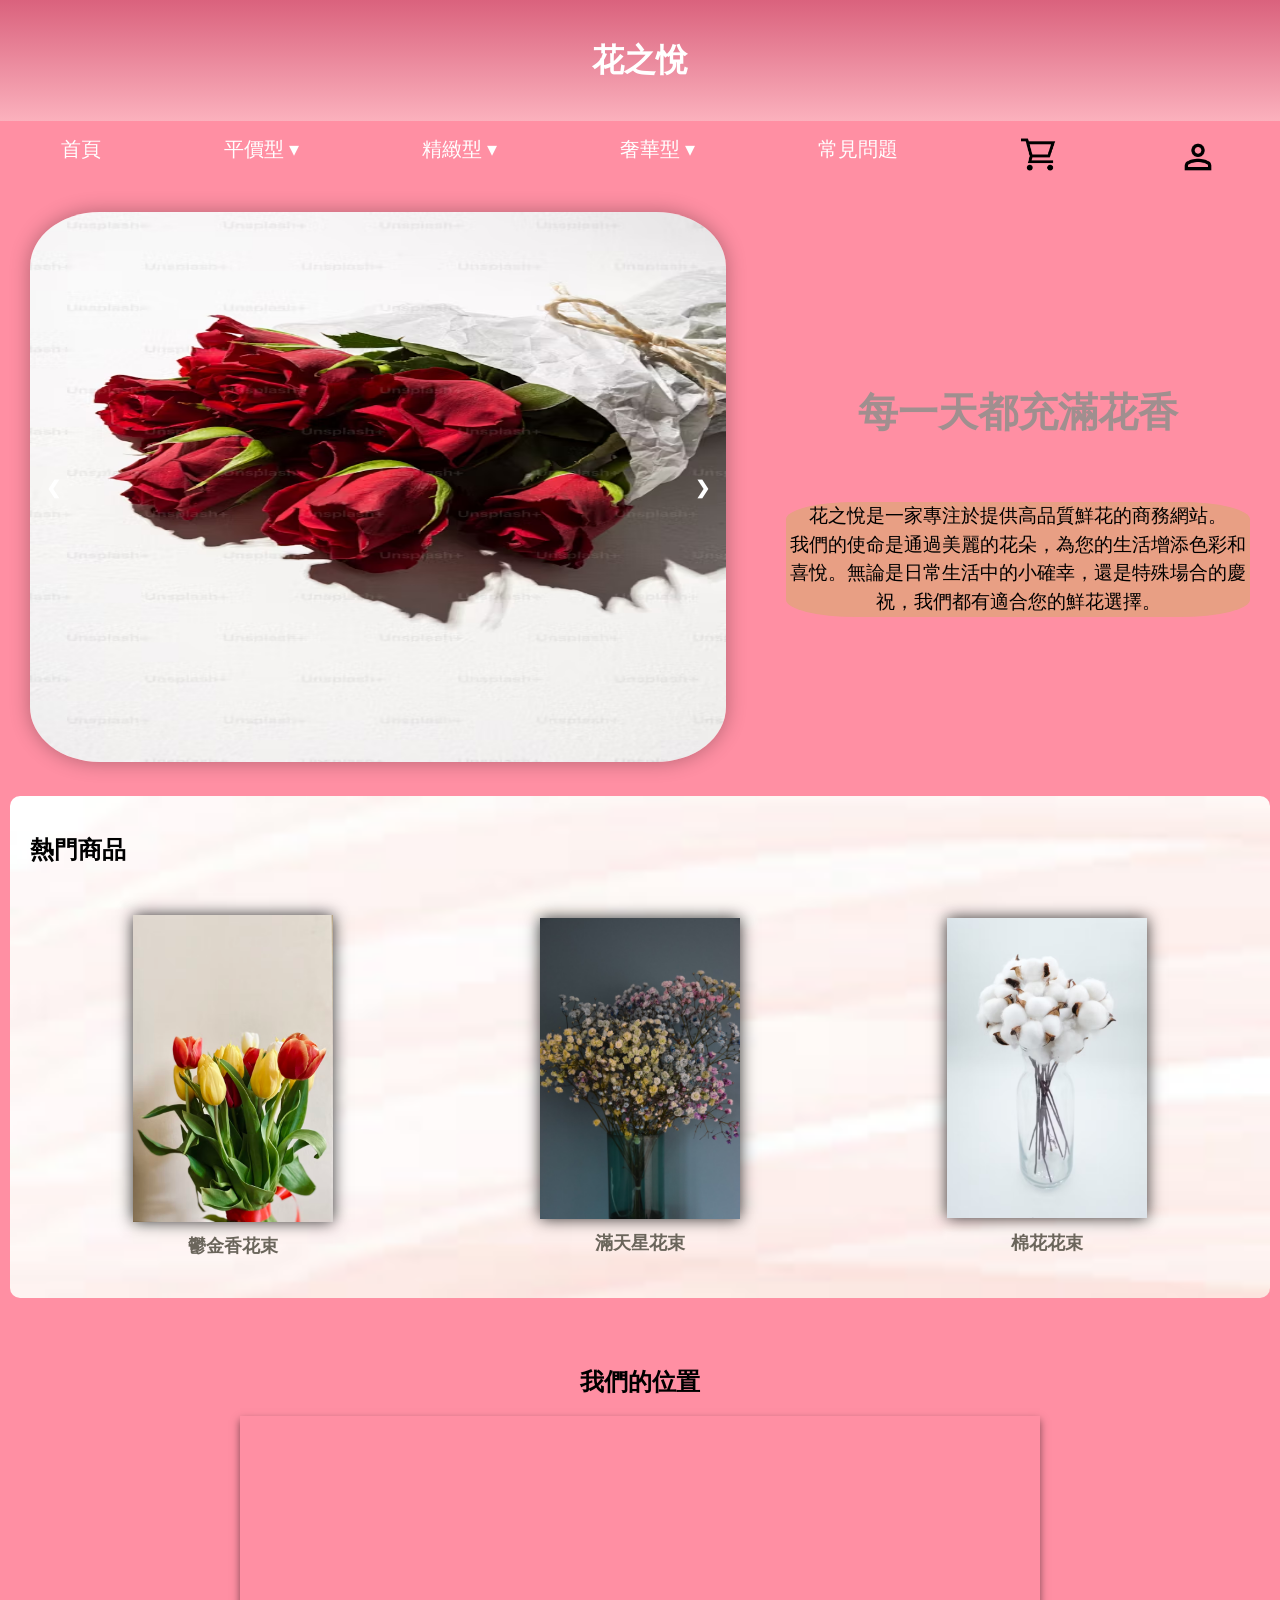
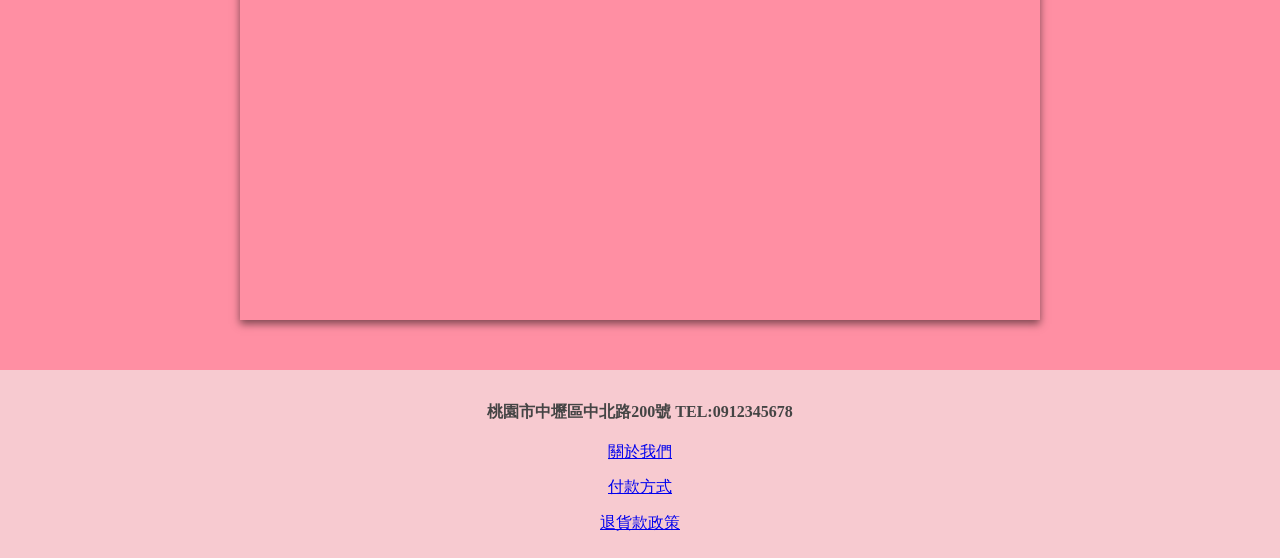
<file: website/pages/index.html>
﻿<!DOCTYPE html>
<html lang="en">
<head>
  <meta charset="UTF-8" />
  <meta http-equiv="X-UA-Compatible" content="IE=edge" />
  <meta name="viewport" content="width=device-width, initial-scale=1.0" />
  <title>鮮花商務網站</title>
  <link rel="stylesheet" href="../assets/CSS/index_style.css">
</head>
<body>
  <header>
    <div>
      <h1>花之悅</h1>
    </div>
  </header>

  <nav>
    <ul class="navbar-nav mb-2 mb-md-0 px-4">
      <li class="nav-item mx-lg-3 pt-lg-5">
        <a class="nav-link active" aria-current="page" href="../pages/index.html">首頁</a>
      </li>
      <li class="nav-item mx-lg-3 pt-lg-5 dropdown">
        <a class="nav-link" href="#" role="button" data-bs-toggle="dropdown" aria-expanded="false">
          平價型 ▾
        </a>
        <ul class="dropdown-menu text-center">
          <li><a class="dropdown-item" href="../pages/item1.html">康乃馨</a></li>
          <li><a class="dropdown-item" href="../pages/item2.html">洋甘菊</a></li>
          <li><a class="dropdown-item" href="../pages/item3.html">勿忘我</a></li>
        </ul>
      </li>
      <li class="nav-item mx-lg-3 pt-lg-5 dropdown">
        <a class="nav-link" href="#" role="button" data-bs-toggle="dropdown" aria-expanded="false">
          精緻型 ▾
        </a>
        <ul class="dropdown-menu text-center">
          <li><a class="dropdown-item" href="../pages/item4.html">玫瑰</a></li>
          <li><a class="dropdown-item" href="../pages/item5.html">洋桔梗</a></li>
          <li><a class="dropdown-item" href="../pages/item6.html">向日葵</a></li>
        </ul>
      </li>
      <li class="nav-item mx-lg-3 pt-lg-5 dropdown">
        <a class="nav-link" href="#" role="button" data-bs-toggle="dropdown" aria-expanded="false">
          奢華型 ▾
        </a>
        <ul class="dropdown-menu text-center">
          <li><a class="dropdown-item" href="../pages/item7.html">鬱金香</a></li>
          <li><a class="dropdown-item" href="../pages/item8.html">滿天星</a></li>
          <li><a class="dropdown-item" href="../pages/item9.html">棉花</a></li>
        </ul>
      </li>
      <li class="nav-item mx-lg-3 pt-lg-5">
        <a class="nav-link active" aria-current="page" href="../pages/problem.html">常見問題</a>
      </li>
      <li class="nav-item mx-lg-3 pt-lg-5 nav-icon-md">
        <a class="nav-link active nav-icon-md-1" aria-current="page" href="../pages/cart.html">
          <img src="../assets/image/img/cart.png" width="35px">
        </a>
      </li>
      <li class="nav-item mx-lg-3 pt-lg-5">
        <a href="#" class="nav-link active nav-icon-md-1 padd-l-0" role="button" data-bs-toggle="dropdown" aria-expanded="false">
          <img src="../assets/image/img/person.png" width="40px">
        </a>
        <ul class="dropdown-menu">
          <li><a class="dropdown-item" href="../pages/register.html">註冊</a></li>
          <li><a class="dropdown-item" href="../pages/login.html">登入</a></li>
          <li><a class="dropdown-item" href="../pages/profile.html">會員資料</a></li>
        </ul>
      </li>
    </ul>
  </nav>

  <div class="content-container">
    <!-- 輪播圖 -->
    <div class="slideshow-container">
      <div class="mySlides">
        <a href="../pages/item4.html">
          <img src="../assets/image/img/rose.jpg" alt="玫瑰花">
        </a>
      </div>
      <div class="mySlides">
        <a href="../pages/item6.html">
          <img src="../assets/image/img/sunflower.jpg" alt="向日葵">
        </a>
      </div>
      <div class="mySlides">
        <a href="../pages/item2.html">
          <img src="../assets/image/img/chamomile.jpg" alt="洋甘菊">
        </a>
      </div>
      <!-- 前後按鈕 -->
      <a class="prev" onclick="plusSlides(-1)">&#10094;</a>
      <a class="next" onclick="plusSlides(1)">&#10095;</a>
    </div>
  
    <section class="about-us">
      <h2>每一天都充滿花香</h2>
      <p>花之悅是一家專注於提供高品質鮮花的商務網站。<br>
      我們的使命是通過美麗的花朵，為您的生活增添色彩和喜悅。無論是日常生活中的小確幸，還是特殊場合的慶祝，我們都有適合您的鮮花選擇。</p>
    </section>
  </div>

  <section class="card">
    <h2>熱門商品</h2>
    <div class="hot-items-container">
      <div class="hot-item">
        <a href="item7.html">
          <img src="../assets/image/img/tulip.jpg" alt="鬱金香" height="400" width="200">
        </a>
        <div class="hot-item-name">鬱金香花束</div>
      </div>
      <div class="hot-item">
        <a href="item8.html">
          <img src="../assets/image/img/gypsophila.jpg" alt="滿天星" height="400" width="200">
        </a>
        <div class="hot-item-name">滿天星花束</div>
      </div>
      <div class="hot-item">
        <a href="item9.html">
          <img src="../assets/image/img/cotton.jpg" alt="棉花" height="400" width="200">
        </a>
        <div class="hot-item-name">棉花花束</div>
      </div>
    </div>
  </section>

  <section class="map-container">
    <h2>我們的位置</h2>
    <div class="map-wrapper">
      <iframe src="https://www.google.com/maps/embed?pb=!1m18!1m12!1m3!1d3617.256606068759!2d121.23627028885497!3d24.957382700000014!2m3!1f0!2f0!3f0!3m2!1i1024!2i768!4f13.1!3m3!1m2!1s0x3468221447a0f021%3A0x2b86d2650bb8bcff!2z5Lit5Y6f5aSn5a24!5e0!3m2!1szh-TW!2stw!4v1717229039582!5m2!1szh-TW!2stw" width="800" height="600" style="border:0;" allowfullscreen="" loading="lazy" referrerpolicy="no-referrer-when-downgrade"></iframe>
    </div>
  </section>   

  <footer>
    <h4>桃園市中壢區中北路200號 TEL:0912345678</h4>
    <p><a href="../pages/aboutus.html">關於我們</a></p>
    <p><a href="../pages/payment.html">付款方式</a></p>
    <p><a href="../pages/return.html">退貨款政策</a></p>
  </footer>
  <script src="../assets/JS/index.js"></script>
</body>
</html>
</file>
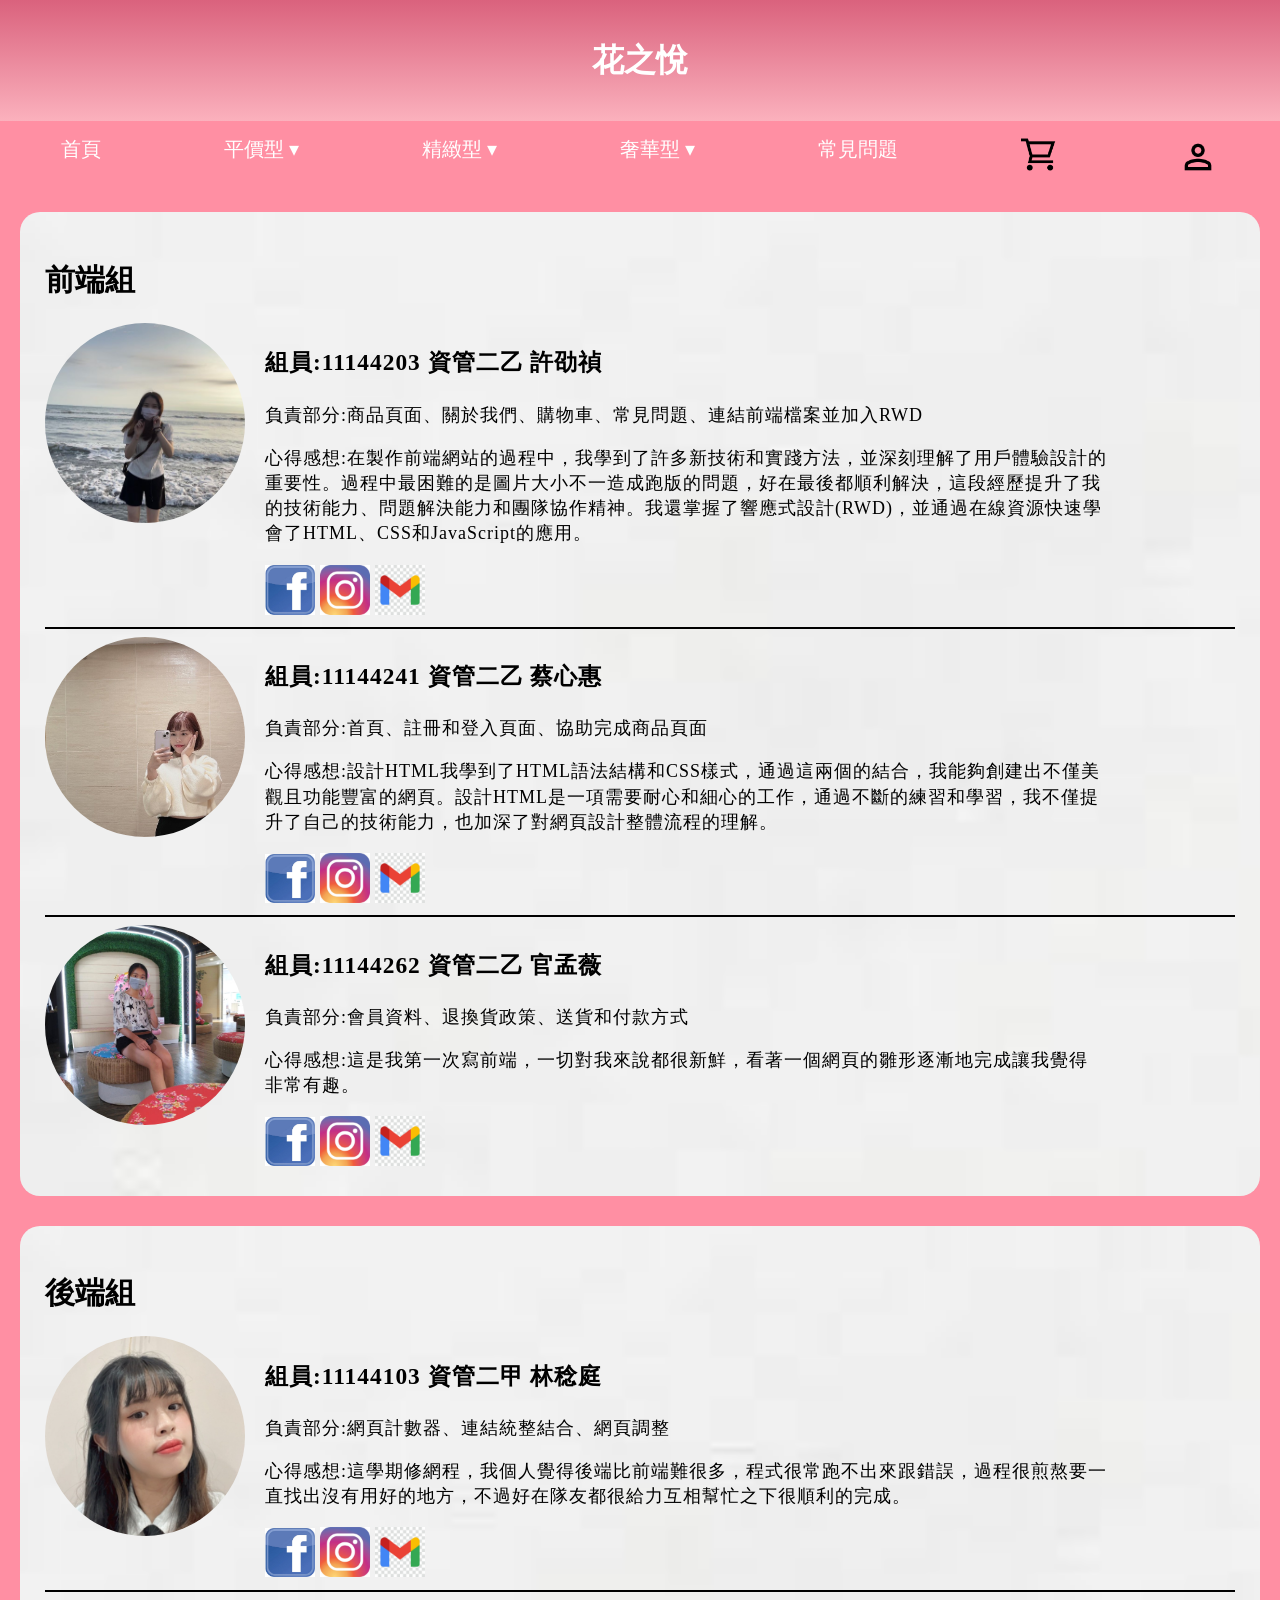
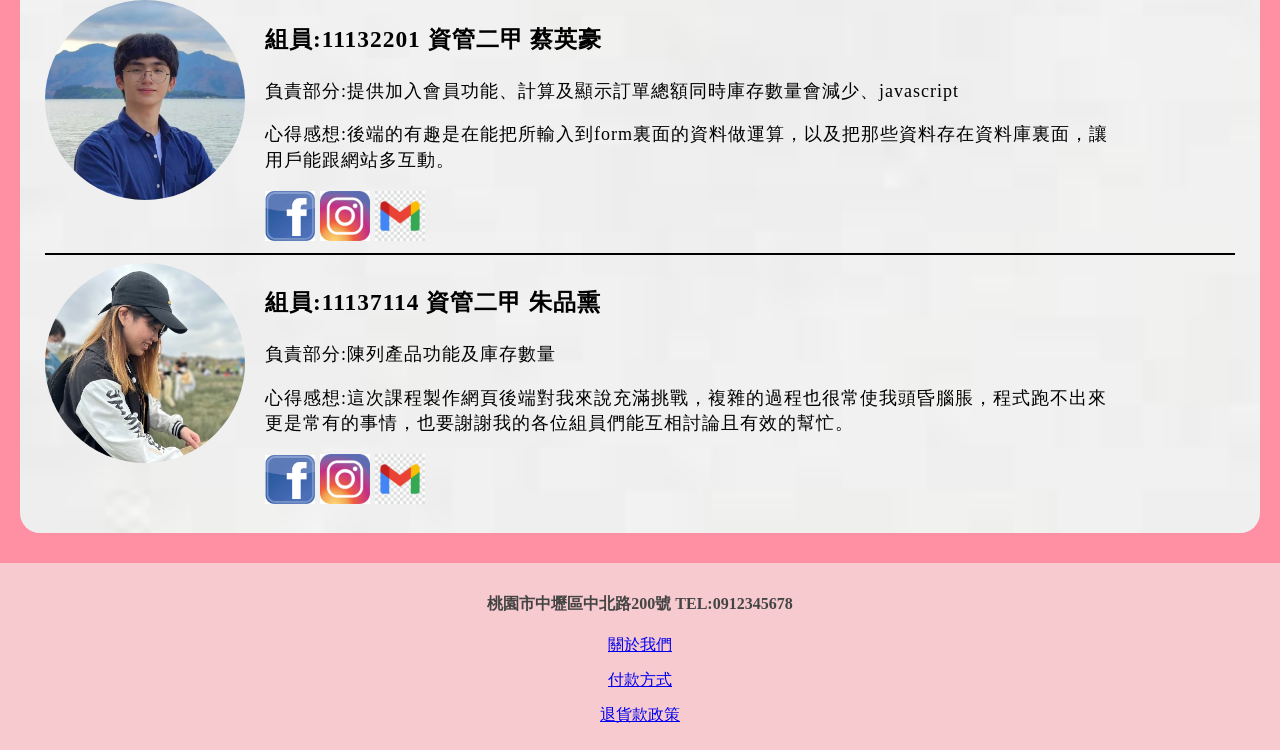
<file: website/pages/aboutus.html>
<!DOCTYPE html>
<html lang="en">
<head>
    <meta charset="UTF-8">
    <meta http-equiv="X-UA-Compatible" content="IE=edge">
    <meta name="viewport" content="width=device-width, initial-scale=1.0">
    <title>鮮花商務網站</title>
    <link rel="stylesheet" href="../assets/CSS/abouts_style.css">
</head>
<body>
    <header>
        <div>
            <h1>花之悅</h1>
        </div>
    </header>
    <nav>
      <ul class="navbar-nav mb-2 mb-md-0 px-4">
        <li class="nav-item mx-lg-3 pt-lg-5">
            <a class="nav-link active" aria-current="page" href="../pages/index.html">首頁</a>
        </li>
        <li class="nav-item mx-lg-3 pt-lg-5 dropdown">
            <a class="nav-link" href="#" role="button" data-bs-toggle="dropdown" aria-expanded="false">
            平價型 ▾
            </a>
            <ul class="dropdown-menu text-center">
                <li><a class="dropdown-item" href="../pages/item1.html">康乃馨</a></li>
                <li><a class="dropdown-item" href="../pages/item2.html">洋甘菊</a></li>
                <li><a class="dropdown-item" href="../pages/item3.html">勿忘我</a></li>
            </ul>
        </li>
        <li class="nav-item mx-lg-3 pt-lg-5 dropdown">
          <a class="nav-link" href="#" role="button" data-bs-toggle="dropdown" aria-expanded="false">
          精緻型 ▾
          </a>
          <ul class="dropdown-menu text-center">
              <li><a class="dropdown-item" href="../pages/item4.html">玫瑰</a></li>
              <li><a class="dropdown-item" href="../pages/item5.html">洋桔梗</a></li>
              <li><a class="dropdown-item" href="../pages/item6.html">向日葵</a></li>
          </ul>
      </li>
      <li class="nav-item mx-lg-3 pt-lg-5 dropdown">
        <a class="nav-link" href="#" role="button" data-bs-toggle="dropdown" aria-expanded="false">
        奢華型 ▾
        </a>
        <ul class="dropdown-menu text-center">
            <li><a class="dropdown-item" href="../pages/item7.html">鬱金香</a></li>
            <li><a class="dropdown-item" href="../pages/item8.html">滿天星</a></li>
            <li><a class="dropdown-item" href="../pages/item9.html">棉花</a></li>
        </ul>
    </li>
        <li class="nav-item mx-lg-3 pt-lg-5">
            <a class="nav-link active" aria-current="page" href="../pages/problem.html">常見問題</a>
        </li>
        <li class="nav-item mx-lg-3 pt-lg-5 nav-icon-md">
            <a class="nav-link active nav-icon-md-1" aria-current="page" href="../pages/cart.html">
            <img src="../assets/image/img/cart.png" width="35px">
            </a>
        </li>
        <li class="nav-item mx-lg-3 pt-lg-5">
          <a href="#" class="nav-link active nav-icon-md-1 padd-l-0" role="button" data-bs-toggle="dropdown" aria-expanded="false">
          <img src="../assets/image/img/person.png" width="40px">
          </a>
          <ul class="dropdown-menu">
              <li><a class="dropdown-item" href="../pages/register.html">註冊</a></li>
              <li><a class="dropdown-item" href="../pages/login.html">登入</a></li>
              <li><a class="dropdown-item" href="../pages/profile.html">會員資料</a></li>
          </ul>
      </li>
    </ul>
  </nav>
    <article>
      <section class="card">
        <h2 class="p1">前端組</h2> 
        <div class="flex1">
          <div style="display: flex;">
            <div class="avatar-container">
              <img class="avatar" src="../assets/image/img/1.jpg" >
            </div>
            <div class="flex2">
              <div class="text">
                <p><h3>組員:11144203 資管二乙 許劭禎</h3></p>
              </div>
              <div class="text2">
                <p>負責部分:商品頁面、關於我們、購物車、常見問題、連結前端檔案並加入RWD
                </p>
                <p>心得感想:在製作前端網站的過程中，我學到了許多新技術和實踐方法，並深刻理解了用戶體驗設計的重要性。過程中最困難的是圖片大小不一造成跑版的問題，好在最後都順利解決，這段經歷提升了我的技術能力、問題解決能力和團隊協作精神。我還掌握了響應式設計(RWD)，並通過在線資源快速學會了HTML、CSS和JavaScript的應用。
                </p>
              </div>
              <a href="https://www.facebook.com/profile.php?id=100007721701591&mibextid=LQQJ4d"><img src="../assets/image/img/fb.jpg" class="p2"></a>
              <a href="https://www.instagram.com/s.c_0711?igsh=YXFtZjE1bWVsN2li&utm_source=qr"><img src="../assets/image/img/ig.jpg" class="p2"></a>
              <a href="mailto:jennyhsu0711@gmail.com"><img src="../assets/image/img/gmail.jpg" class="p2"></a>
            </div>
          </div>  
        </div>
        <hr style="border: 1px solid black;">
        <div class="flex1">
          <div style="display: flex;">
            <div class="avatar-container">
              <img class="avatar" src="../assets/image/img/2.jpg" >
            </div>
            <div class="flex2">
              <div class="text">
                <p><h3>組員:11144241 資管二乙 蔡心惠</h3></p>
              </div>
              <div class="text2">
                <p>負責部分:首頁、註冊和登入頁面、協助完成商品頁面</p>
                <p>心得感想:設計HTML我學到了HTML語法結構和CSS樣式，通過這兩個的結合，我能夠創建出不僅美觀且功能豐富的網頁。設計HTML是一項需要耐心和細心的工作，通過不斷的練習和學習，我不僅提升了自己的技術能力，也加深了對網頁設計整體流程的理解。</p>
              </div>
              <a href="https://www.facebook.com/profile.php?id=100014919762499&mibextid=LQQJ4d"><img src="../assets/image/img/fb.jpg" class="p2"></a>
              <a href="https://www.instagram.com/tsai_hsin.617?igsh=NHFkZ2Z2amRiaDYy&utm_source=qr"><img src="../assets/image/img/ig.jpg" class="p2"></a>
              <a href="mailto:cathycathy6117@gmail.com"><img src="../assets/image/img/gmail.jpg" class="p2"></a>
            </div>
          </div>  
        </div>
        <hr style="border: 1px solid black;">
        <div class="flex1">
          <div style="display: flex;">
            <div class="avatar-container">
              <img class="avatar" src="../assets/image/img/3.jpg" >
            </div>
            <div class="flex2">
              <div class="text">
                <p><h3>組員:11144262 資管二乙 官孟薇</h3></p>
              </div>
              <div class="text2">
                <p>負責部分:會員資料、退換貨政策、送貨和付款方式
                </p>
                <p>心得感想:這是我第一次寫前端，一切對我來說都很新鮮，看著一個網頁的雛形逐漸地完成讓我覺得非常有趣。</p>
              </div>
              <a href="https://www.facebook.com/profile.php?id=100086077934713&mibextid=LQQJ4d"><img src="../assets/image/img/fb.jpg" class="p2"></a>
              <a href="https://www.instagram.com/_kmweii_?igsh=MTBnMHJ4aWg1cDJ1bg%3D%3D&utm_source=qr"><img src="../assets/image/img/ig.jpg" class="p2"></a>
              <a href="mailto:vickykuan302@gmail.com"><img src="../assets/image/img/gmail.jpg" class="p2"></a>
            </div>
          </div>  
        </div>
      </section>

      <section class="card">
        <h2 class="p1">後端組</h2> 
        <div class="flex1">
          <div style="display: flex;">
            <div class="avatar-container">
              <img class="avatar" src="../assets/image/img/4.jpg" >
            </div>
            <div class="flex2">
              <div class="text">
                <p><h3>組員:11144103 資管二甲 林稔庭</h3></p>
              </div>
              <div class="text2">
                <p>負責部分:網頁計數器、連結統整結合、網頁調整</p>
                <p>心得感想:這學期修網程，我個人覺得後端比前端難很多，程式很常跑不出來跟錯誤，過程很煎熬要一直找出沒有用好的地方，不過好在隊友都很給力互相幫忙之下很順利的完成。
                </p>
              </div>
              <a href="https://www.facebook.com/profile.php?id=100008870172535&mibextid=LQQJ4d"><img src="../assets/image/img/fb.jpg" class="p2"></a>
              <a href="https://www.instagram.com/xiizc.u__?igsh=MTAzenlwdjV1Mmd0MQ%3D%3D&utm_source=qr"><img src="../assets/image/img/ig.jpg" class="p2"></a>
              <a href="mailto:tinapinkt57@gmail.com"><img src="../assets/image/img/gmail.jpg" class="p2"></a>
            </div>
          </div>  
        </div>
        <hr style="border: 1px solid black;">
        <div class="flex1">
          <div style="display: flex;">
            <div class="avatar-container">
              <img class="avatar" src="../assets/image/img/5.jpg" >
            </div>
            <div class="flex2">
              <div class="text">
                <p><h3>組員:11132201 資管二甲 蔡英豪</h3></p>
              </div>
              <div class="text2">
                <p>負責部分:提供加入會員功能、計算及顯示訂單總額同時庫存數量會減少、javascript</p>
                <p>心得感想:後端的有趣是在能把所輸入到form裏面的資料做運算，以及把那些資料存在資料庫裏面，讓用戶能跟網站多互動。</p>
              </div>
              <a href="https://www.facebook.com/yinghao.tsai.9/"><img src="../assets/image/img/fb.jpg" class="p2"></a>
              <a href="https://www.instagram.com/bruhhh.68/"><img src="../assets/image/img/ig.jpg" class="p2"></a>
              <a href="mailto:yinghautsai68@gmail.com"><img src="../assets/image/img/gmail.jpg" class="p2"></a>
            </div>
          </div>  
        </div>
        <hr style="border: 1px solid black;">
        <div class="flex1">
          <div style="display: flex;">
            <div class="avatar-container">
              <img  class="avatar" src="../assets/image/img/6.jpg">
            </div>
            <div class="flex2">
              <div class="text">
                <p><h3>組員:11137114 資管二甲 朱品熏</h3></p>
              </div>
              <div class="text2">
                <p>負責部分:陳列產品功能及庫存數量</p>
                <p>心得感想:這次課程製作網頁後端對我來說充滿挑戰，複雜的過程也很常使我頭昏腦脹，程式跑不出來更是常有的事情，也要謝謝我的各位組員們能互相討論且有效的幫忙。</p>
              </div>
              <a href="https://www.facebook.com/profile.php?id=100010543294961"><img src="../assets/image/img/fb.jpg" class="p2"></a>
              <a href="https://www.instagram.com/pinxun0713/"><img src="../assets/image/img/ig.jpg" class="p2"></a>
              <a href="mailto:kevin20040713@gmail.com"><img src="../assets/image/img/gmail.jpg" class="p2"></a>
            </div>
          </div>  
        </div>
      </section>
    </article>  
  
    <footer>
      <h4>桃園市中壢區中北路200號 TEL:0912345678</h4>
      <p><a href="../pages/aboutus.html">關於我們</a></p>
      <p><a href="../pages/payment.html">付款方式</a></p>
      <p><a href="../pages/return.html">退貨款政策</a></p>
    </footer>
  </body>
</html>
</file>
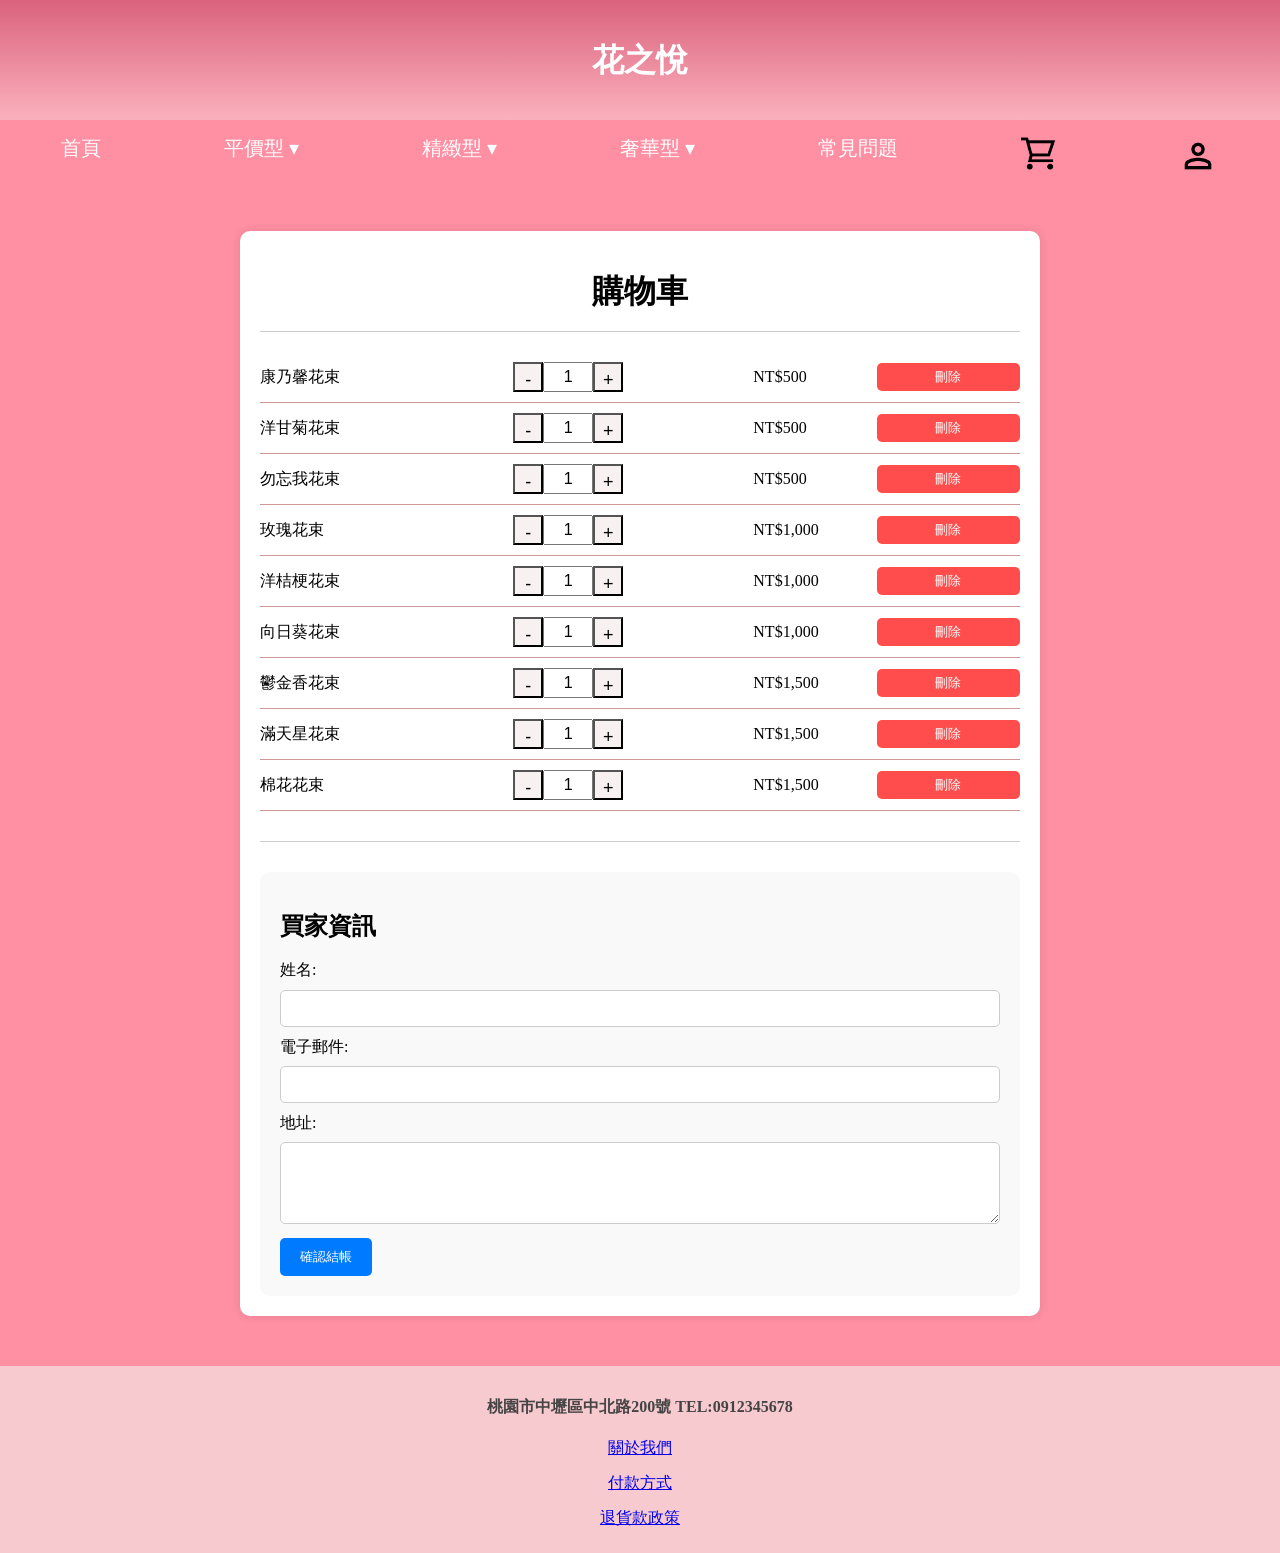
<file: website/pages/cart.html>
<!DOCTYPE html>
<html lang="en">
<head>
    <meta charset="UTF-8">
    <meta name="viewport" content="width=device-width, initial-scale=1.0">
    <title>鮮花商務網站</title>
    <link rel="stylesheet" href="../assets/CSS/cart_style.css">
</head>
<body>
    <header>
        <div>
            <h1>花之悅</h1>
        </div>
    </header>

    <nav>
        <ul class="navbar-nav mb-2 mb-md-0 px-4">
          <li class="nav-item mx-lg-3 pt-lg-5">
              <a class="nav-link active" aria-current="page" href="../pages/index.html">首頁</a>
          </li>
          <li class="nav-item mx-lg-3 pt-lg-5 dropdown">
              <a class="nav-link" href="#" role="button" data-bs-toggle="dropdown" aria-expanded="false">
              平價型 ▾
              </a>
              <ul class="dropdown-menu text-center">
                  <li><a class="dropdown-item" href="../pages/item1.html">康乃馨</a></li>
                  <li><a class="dropdown-item" href="../pages/item2.html">洋甘菊</a></li>
                  <li><a class="dropdown-item" href="../pages/item3.html">勿忘我</a></li>
              </ul>
          </li>
          <li class="nav-item mx-lg-3 pt-lg-5 dropdown">
            <a class="nav-link" href="#" role="button" data-bs-toggle="dropdown" aria-expanded="false">
            精緻型 ▾
            </a>
            <ul class="dropdown-menu text-center">
                <li><a class="dropdown-item" href="../pages/item4.html">玫瑰</a></li>
                <li><a class="dropdown-item" href="../pages/item5.html">洋桔梗</a></li>
                <li><a class="dropdown-item" href="../pages/item6.html">向日葵</a></li>
            </ul>
        </li>
        <li class="nav-item mx-lg-3 pt-lg-5 dropdown">
          <a class="nav-link" href="#" role="button" data-bs-toggle="dropdown" aria-expanded="false">
          奢華型 ▾
          </a>
          <ul class="dropdown-menu text-center">
              <li><a class="dropdown-item" href="../pages/item7.html">鬱金香</a></li>
              <li><a class="dropdown-item" href="../pages/item8.html">滿天星</a></li>
              <li><a class="dropdown-item" href="../pages/item9.html">棉花</a></li>
          </ul>
      </li>
          <li class="nav-item mx-lg-3 pt-lg-5">
              <a class="nav-link active" aria-current="page" href="../pages/problem.html">常見問題</a>
          </li>
          <li class="nav-item mx-lg-3 pt-lg-5 nav-icon-md">
              <a class="nav-link active nav-icon-md-1" aria-current="page" href="../pages/cart.html">
              <img src="../assets/image/img/cart.png" width="35px">
              </a>
          </li>
          <li class="nav-item mx-lg-3 pt-lg-5">
            <a href="#" class="nav-link active nav-icon-md-1 padd-l-0" role="button" data-bs-toggle="dropdown" aria-expanded="false">
            <img src="../assets/image/img/person.png" width="40px">
            </a>
            <ul class="dropdown-menu">
                <li><a class="dropdown-item" href="../pages/register.html">註冊</a></li>
                <li><a class="dropdown-item" href="../pages/login.html">登入</a></li>
                <li><a class="dropdown-item" href="../pages/profile.html">會員資料</a></li>
            </ul>
        </li>
      </ul>
    </nav>

    <div class="container">
        <h1>購物車</h1>
        <div class="cart">
            <div class="item">
                <div class="item-info">
                    <span class="item-name">康乃馨花束</span>
                    <div class="spacer"></div>
                    <div class="shopee-input-quantity">
                        <button type="button" class="border-0 bt" onclick="reduce(this)">-</button>
                        <input type="text" class="itemcount border-0 number" value="1" id="count">
                        <button type="button" class="border-0 bt" onclick="add(this)">+</button>
                    </div>
                    <div class="spacer"></div>
                    <span class="item-price">NT$500</span>
                    <button type="button" class="border-0 delete-btn" onclick="deleteItem(this)">刪除</button>
                </div>
                <div class="item-info">
                    <span class="item-name">洋甘菊花束</span>
                    <div class="spacer"></div>
                    <div class="shopee-input-quantity">
                        <button type="button" class="border-0 bt" onclick="reduce(this)">-</button>
                        <input type="text" class="itemcount border-0 number" value="1" id="count">
                        <button type="button" class="border-0 bt" onclick="add(this)">+</button>
                    </div>
                    <div class="spacer"></div>
                    <span class="item-price">NT$500</span>
                    <button type="button" class="border-0 delete-btn" onclick="deleteItem(this)">刪除</button>
                </div>
                <div class="item-info">
                    <span class="item-name">勿忘我花束</span>
                    <div class="spacer"></div>
                    <div class="shopee-input-quantity">
                        <button type="button" class="border-0 bt" onclick="reduce(this)">-</button>
                        <input type="text" class="itemcount border-0 number" value="1" id="count">
                        <button type="button" class="border-0 bt" onclick="add(this)">+</button>
                    </div>
                    <div class="spacer"></div>
                    <span class="item-price">NT$500</span>
                    <button type="button" class="border-0 delete-btn" onclick="deleteItem(this)">刪除</button>
                </div>
                <div class="item-info">
                    <span class="item-name">玫瑰花束</span>
                    <div class="spacer"></div>
                    <div class="shopee-input-quantity">
                        <button type="button" class="border-0 bt" onclick="reduce(this)">-</button>
                        <input type="text" class="itemcount border-0 number" value="1" id="count">
                        <button type="button" class="border-0 bt" onclick="add(this)">+</button>
                    </div>
                    <div class="spacer"></div>
                    <span class="item-price">NT$1,000</span>
                    <button type="button" class="border-0 delete-btn" onclick="deleteItem(this)">刪除</button>
                </div>
                <div class="item-info">
                    <span class="item-name">洋桔梗花束</span>
                    <div class="spacer"></div>
                    <div class="shopee-input-quantity">
                        <button type="button" class="border-0 bt" onclick="reduce(this)">-</button>
                        <input type="text" class="itemcount border-0 number" value="1" id="count">
                        <button type="button" class="border-0 bt" onclick="add(this)">+</button>
                    </div>
                    <div class="spacer"></div>
                    <span class="item-price">NT$1,000</span>
                    <button type="button" class="border-0 delete-btn" onclick="deleteItem(this)">刪除</button>
                </div>
                <div class="item-info">
                    <span class="item-name">向日葵花束</span>
                    <div class="spacer"></div>
                    <div class="shopee-input-quantity">
                        <button type="button" class="border-0 bt" onclick="reduce(this)">-</button>
                        <input type="text" class="itemcount border-0 number" value="1" id="count">
                        <button type="button" class="border-0 bt" onclick="add(this)">+</button>
                    </div>
                    <div class="spacer"></div>
                    <span class="item-price">NT$1,000</span>
                    <button type="button" class="border-0 delete-btn" onclick="deleteItem(this)">刪除</button>
                </div>
                <div class="item-info">
                    <span class="item-name">鬱金香花束</span>
                    <div class="spacer"></div>
                    <div class="shopee-input-quantity">
                        <button type="button" class="border-0 bt" onclick="reduce(this)">-</button>
                        <input type="text" class="itemcount border-0 number" value="1" id="count">
                        <button type="button" class="border-0 bt" onclick="add(this)">+</button>
                    </div>
                    <div class="spacer"></div>
                    <span class="item-price">NT$1,500</span>
                    <button type="button" class="border-0 delete-btn" onclick="deleteItem(this)">刪除</button>
                </div>
                <div class="item-info">
                    <span class="item-name">滿天星花束</span>
                    <div class="spacer"></div>
                    <div class="shopee-input-quantity">
                        <button type="button" class="border-0 bt" onclick="reduce(this)">-</button>
                        <input type="text" class="itemcount border-0 number" value="1" id="count">
                        <button type="button" class="border-0 bt" onclick="add(this)">+</button>
                    </div>
                    <div class="spacer"></div>
                    <span class="item-price">NT$1,500</span>
                    <button type="button" class="border-0 delete-btn" onclick="deleteItem(this)">刪除</button>
                </div>
                <div class="item-info">
                    <span class="item-name">棉花花束</span>
                    <div class="spacer"></div>
                    <div class="shopee-input-quantity">
                        <button type="button" class="border-0 bt" onclick="reduce(this)">-</button>
                        <input type="text" class="itemcount border-0 number" value="1" id="count">
                        <button type="button" class="border-0 bt" onclick="add(this)">+</button>
                    </div>
                    <div class="spacer"></div>
                    <span class="item-price">NT$1,500</span>
                    <button type="button" class="border-0 delete-btn" onclick="deleteItem(this)">刪除</button>
                </div>
            </div>
        </div>
        <div class="checkout">
            <!-- 購買資訊 -->
            
            <form class="checkout-form">
                <h2>買家資訊</h2>
                <label for="name">姓名:</label>
                <input type="text" id="name" name="name" required><br>
                <label for="email">電子郵件:</label>
                <input type="email" id="email" name="email" required><br>
                <label for="address">地址:</label>
                <textarea id="address" name="address" rows="4" required></textarea><br>
                
                <button type="submit" class="checkout-btn">確認結帳</button>
            </form>
        </div>
    </div>
    <footer>
        <h4>桃園市中壢區中北路200號 TEL:0912345678</h4>
        <p><a href="../pages/aboutus.html">關於我們</a></p>
        <p><a href="../pages/payment.html">付款方式</a></p>
        <p><a href="../pages/return.html">退貨款政策</a></p>
    </footer>
    <script src="../assets/JS/cart.js"></script>
</body>
</html>
</file>
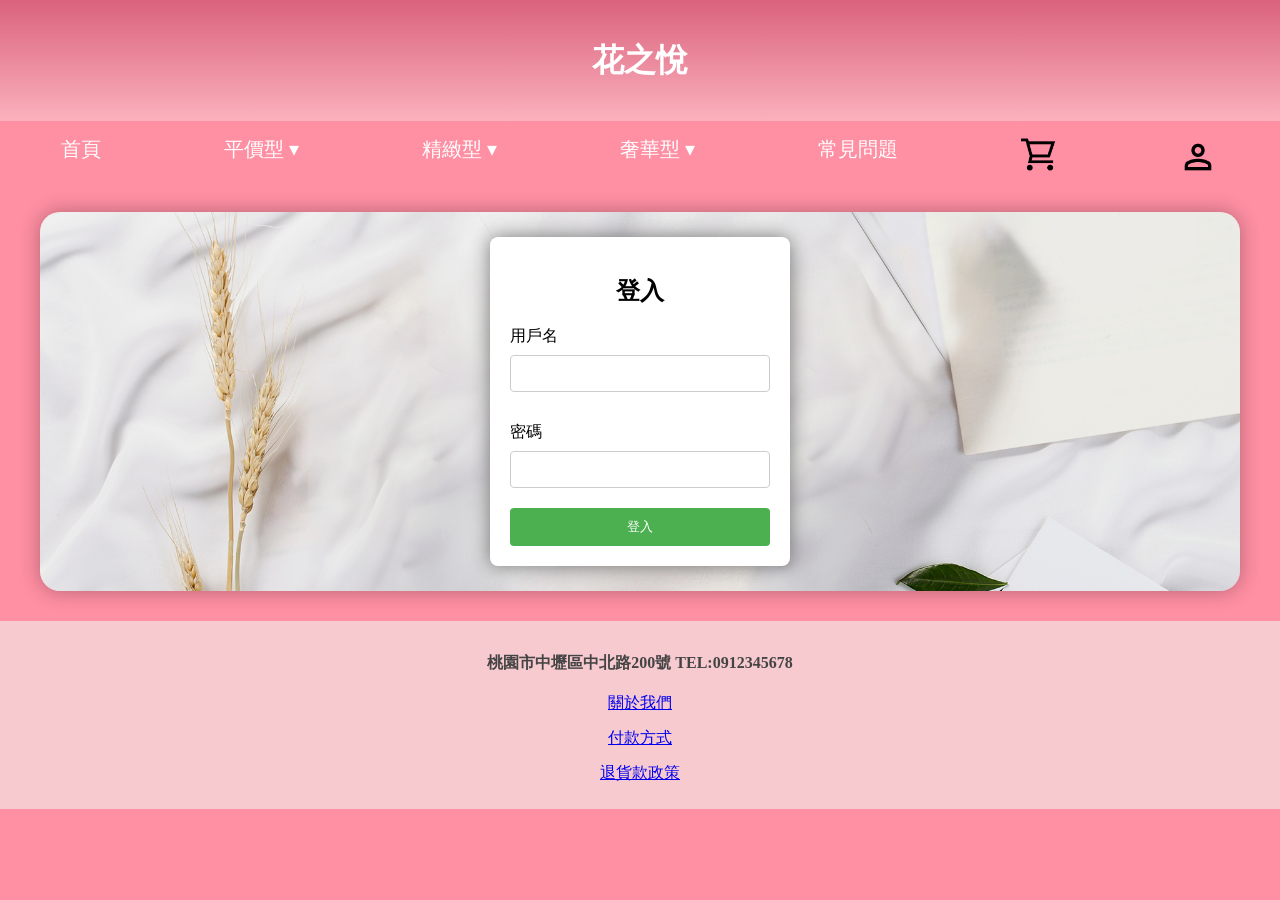
<file: website/pages/login.html>
<!DOCTYPE html>
<html lang="en">

<head>
    <meta charset="UTF-8">
    <meta http-equiv="X-UA-Compatible" content="IE=edge">
    <meta name="viewport" content="width=device-width, initial-scale=1.0">
    <title>鮮花商務網站</title>
    <link rel="stylesheet" href="../assets/CSS/login_style.css">
</head>

<body>
    <script>
        function alertWrong() {
            const params = new URLSearchParams(window.location.search);
            const error = params.get('error');
            if (error === 'username_or_password_is_wrong') {
                alert("Wrong Name or Password");
            }
        }

        window.onload = alertWrong;
    </script>
    <header>
        <div>
            <h1>花之悅</h1>
        </div>
    </header>

    <nav>
        <ul class="navbar-nav mb-2 mb-md-0 px-4">
            <li class="nav-item mx-lg-3 pt-lg-5">
                <a class="nav-link active" aria-current="page" href="../pages/index.html">首頁</a>
            </li>
            <li class="nav-item mx-lg-3 pt-lg-5 dropdown">
                <a class="nav-link" href="#" role="button" data-bs-toggle="dropdown" aria-expanded="false">
                    平價型 ▾
                </a>
                <ul class="dropdown-menu text-center">
                    <li><a class="dropdown-item" href="../pages/item1.html">康乃馨</a></li>
                    <li><a class="dropdown-item" href="../pages/item2.html">洋甘菊</a></li>
                    <li><a class="dropdown-item" href="../pages/item3.html">勿忘我</a></li>
                </ul>
            </li>
            <li class="nav-item mx-lg-3 pt-lg-5 dropdown">
                <a class="nav-link" href="#" role="button" data-bs-toggle="dropdown" aria-expanded="false">
                    精緻型 ▾
                </a>
                <ul class="dropdown-menu text-center">
                    <li><a class="dropdown-item" href="../pages/item4.html">玫瑰</a></li>
                    <li><a class="dropdown-item" href="../pages/item5.html">洋桔梗</a></li>
                    <li><a class="dropdown-item" href="../pages/item6.html">向日葵</a></li>
                </ul>
            </li>
            <li class="nav-item mx-lg-3 pt-lg-5 dropdown">
                <a class="nav-link" href="#" role="button" data-bs-toggle="dropdown" aria-expanded="false">
                    奢華型 ▾
                </a>
                <ul class="dropdown-menu text-center">
                    <li><a class="dropdown-item" href="../pages/item7.html">鬱金香</a></li>
                    <li><a class="dropdown-item" href="../pages/item8.html">滿天星</a></li>
                    <li><a class="dropdown-item" href="../pages/item9.html">棉花</a></li>
                </ul>
            </li>
            <li class="nav-item mx-lg-3 pt-lg-5">
                <a class="nav-link active" aria-current="page" href="../pages/problem.html">常見問題</a>
            </li>
            <li class="nav-item mx-lg-3 pt-lg-5 nav-icon-md">
                <a class="nav-link active nav-icon-md-1" aria-current="page" href="../pages/cart.html">
                    <img src="../assets/image/img/cart.png" width="35px">
                </a>
            </li>
            <li class="nav-item mx-lg-3 pt-lg-5">
                <a href="#" class="nav-link active nav-icon-md-1 padd-l-0" role="button" data-bs-toggle="dropdown"
                    aria-expanded="false">
                    <img src="../assets/image/img/person.png" width="40px">
                </a>
                <ul class="dropdown-menu">
                    <li><a class="dropdown-item" href="../pages/register.html">註冊</a></li>
                    <li><a class="dropdown-item" href="../pages/login.html">登入</a></li>
                    <li><a class="dropdown-item" href="../pages/profile.html">會員資料</a></li>
                </ul>
            </li>
        </ul>
    </nav>
    <div class="card">
        <div class="login">
            <h2>登入</h2>
            <form action="login.jsp" method="GET">
                <label for="username">用戶名</label>
                <input type="text" id="username" name="username" required>
                <label for="password">密碼</label>
                <input type="password" id="password" name="password" required>
                <button type="submit">登入</button>
            </form>
        </div>
    </div>
    <footer>
        <h4>桃園市中壢區中北路200號 TEL:0912345678</h4>
        <p><a href="../pages/aboutus.html">關於我們</a></p>
        <p><a href="../pages/payment.html">付款方式</a></p>
        <p><a href="../pages/return.html">退貨款政策</a></p>
    </footer>
</body>

</html>
</file>
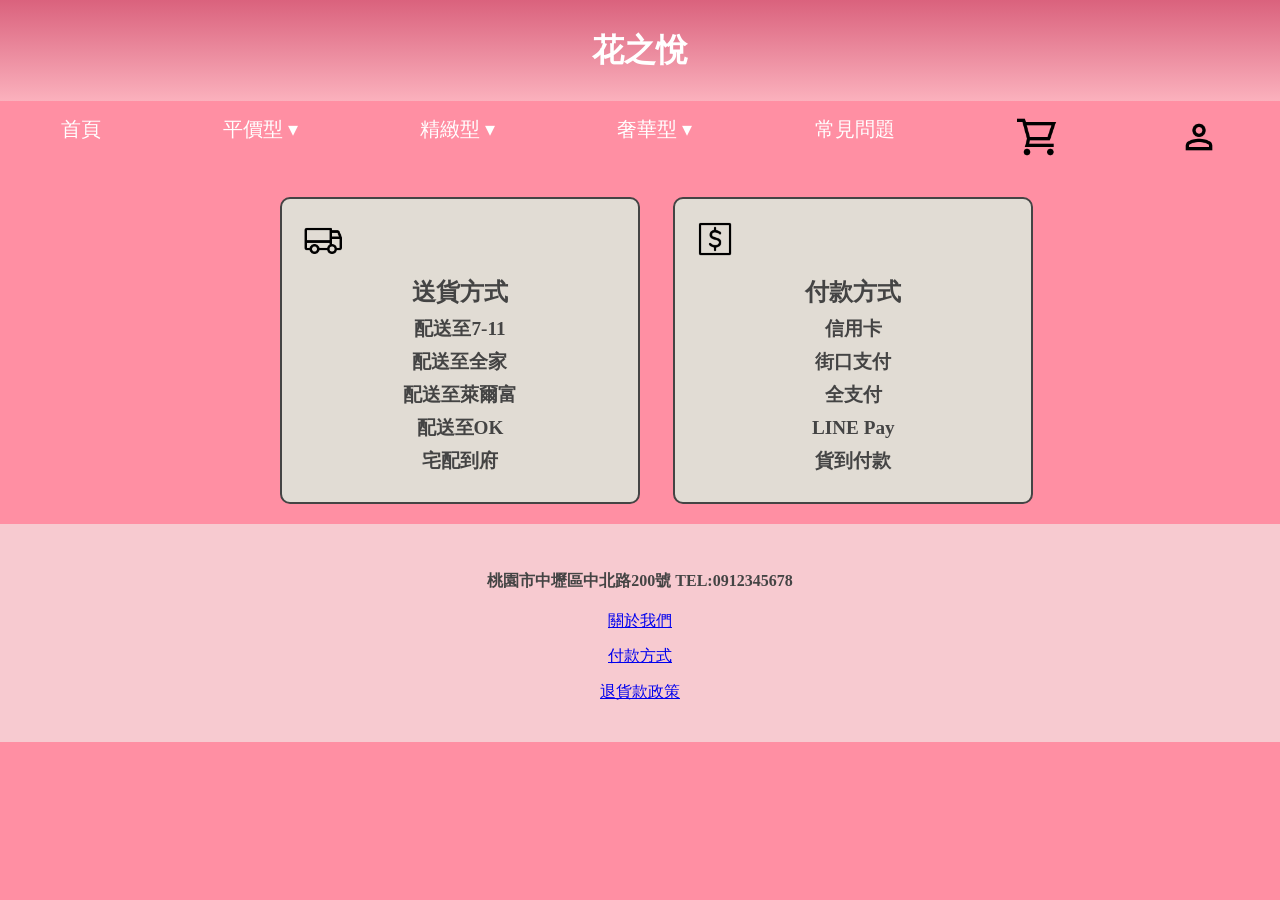
<file: website/pages/payment.html>
<!DOCTYPE html>
<html lang="en">
<head>
    <meta charset="UTF-8">
    <meta http-equiv="X-UA-Compatible" content="IE=edge">
    <meta name="viewport" content="width=device-width, initial-scale=1.0">
    <title>鮮花商務網站</title>
    <link rel="stylesheet" href="../assets/CSS/payment_style.css">
</head>
<body>
    <header>
        <h1>花之悅</h1>
    </header>
    <nav>
        <ul class="navbar-nav mb-2 mb-md-0 px-4">
          <li class="nav-item mx-lg-3 pt-lg-5">
              <a class="nav-link active" aria-current="page" href="../pages/index.html">首頁</a>
          </li>
          <li class="nav-item mx-lg-3 pt-lg-5 dropdown">
              <a class="nav-link" href="#" role="button" data-bs-toggle="dropdown" aria-expanded="false">
              平價型 ▾
              </a>
              <ul class="dropdown-menu text-center">
                  <li><a class="dropdown-item" href="../pages/item1.html">康乃馨</a></li>
                  <li><a class="dropdown-item" href="../pages/item2.html">洋甘菊</a></li>
                  <li><a class="dropdown-item" href="../pages/item3.html">勿忘我</a></li>
              </ul>
          </li>
          <li class="nav-item mx-lg-3 pt-lg-5 dropdown">
            <a class="nav-link" href="#" role="button" data-bs-toggle="dropdown" aria-expanded="false">
            精緻型 ▾
            </a>
            <ul class="dropdown-menu text-center">
                <li><a class="dropdown-item" href="../pages/item4.html">玫瑰</a></li>
                <li><a class="dropdown-item" href="../pages/item5.html">洋桔梗</a></li>
                <li><a class="dropdown-item" href="../pages/item6.html">向日葵</a></li>
            </ul>
        </li>
        <li class="nav-item mx-lg-3 pt-lg-5 dropdown">
          <a class="nav-link" href="#" role="button" data-bs-toggle="dropdown" aria-expanded="false">
          奢華型 ▾
          </a>
          <ul class="dropdown-menu text-center">
              <li><a class="dropdown-item" href="../pages/item7.html">鬱金香</a></li>
              <li><a class="dropdown-item" href="../pages/item8.html">滿天星</a></li>
              <li><a class="dropdown-item" href="../pages/item9.html">棉花</a></li>
          </ul>
      </li>
          <li class="nav-item mx-lg-3 pt-lg-5">
              <a class="nav-link active" aria-current="page" href="../pages/problem.html">常見問題</a>
          </li>
          <li class="nav-item mx-lg-3 pt-lg-5 nav-icon-md">
              <a class="nav-link active nav-icon-md-1" aria-current="page" href="../pages/cart.html">
              <img src="../assets/image/img/cart.png" width="35px">
              </a>
          </li>
          <li class="nav-item mx-lg-3 pt-lg-5">
            <a href="#" class="nav-link active nav-icon-md-1 padd-l-0" role="button" data-bs-toggle="dropdown" aria-expanded="false">
            <img src="../assets/image/img/person.png" width="40px">
            </a>
            <ul class="dropdown-menu">
                <li><a class="dropdown-item" href="../pages/register.html">註冊</a></li>
                <li><a class="dropdown-item" href="../pages/login.html">登入</a></li>
                <li><a class="dropdown-item" href="../pages/profile.html">會員資料</a></li>
            </ul>
        </li>
      </ul>
    </nav>
    <article>
        <br>
        <br>
        <br>
        <div class="section" id="shipping-methods">
            <img src="../assets/image/img/truck.png" alt="truck">
            <h2>送貨方式</h2>
            <ul>
                <li>配送至7-11</li>
                <li>配送至全家</li>
                <li>配送至萊爾富</li>
                <li>配送至OK</li>
                <li>宅配到府</li>
            </ul>
        </div>
        <div class="section" id="payment-methods">
            <img src="../assets/image/img/money.png" alt="money">
            <h2>付款方式</h2>
            <ul>
                <li>信用卡</li>
                <li>街口支付</li>
                <li>全支付</li>
                <li>LINE Pay</li>
                <li>貨到付款</li>
            </ul>
        </div>
    </article>
    <footer>
        <h4>桃園市中壢區中北路200號 TEL:0912345678</h4>
        <p><a href="../pages/aboutus.html">關於我們</a></p>
        <p><a href="../pages/payment.html">付款方式</a></p>
        <p><a href="../pages/return.html">退貨款政策</a></p>
    </footer>
</body>
</html>
</file>
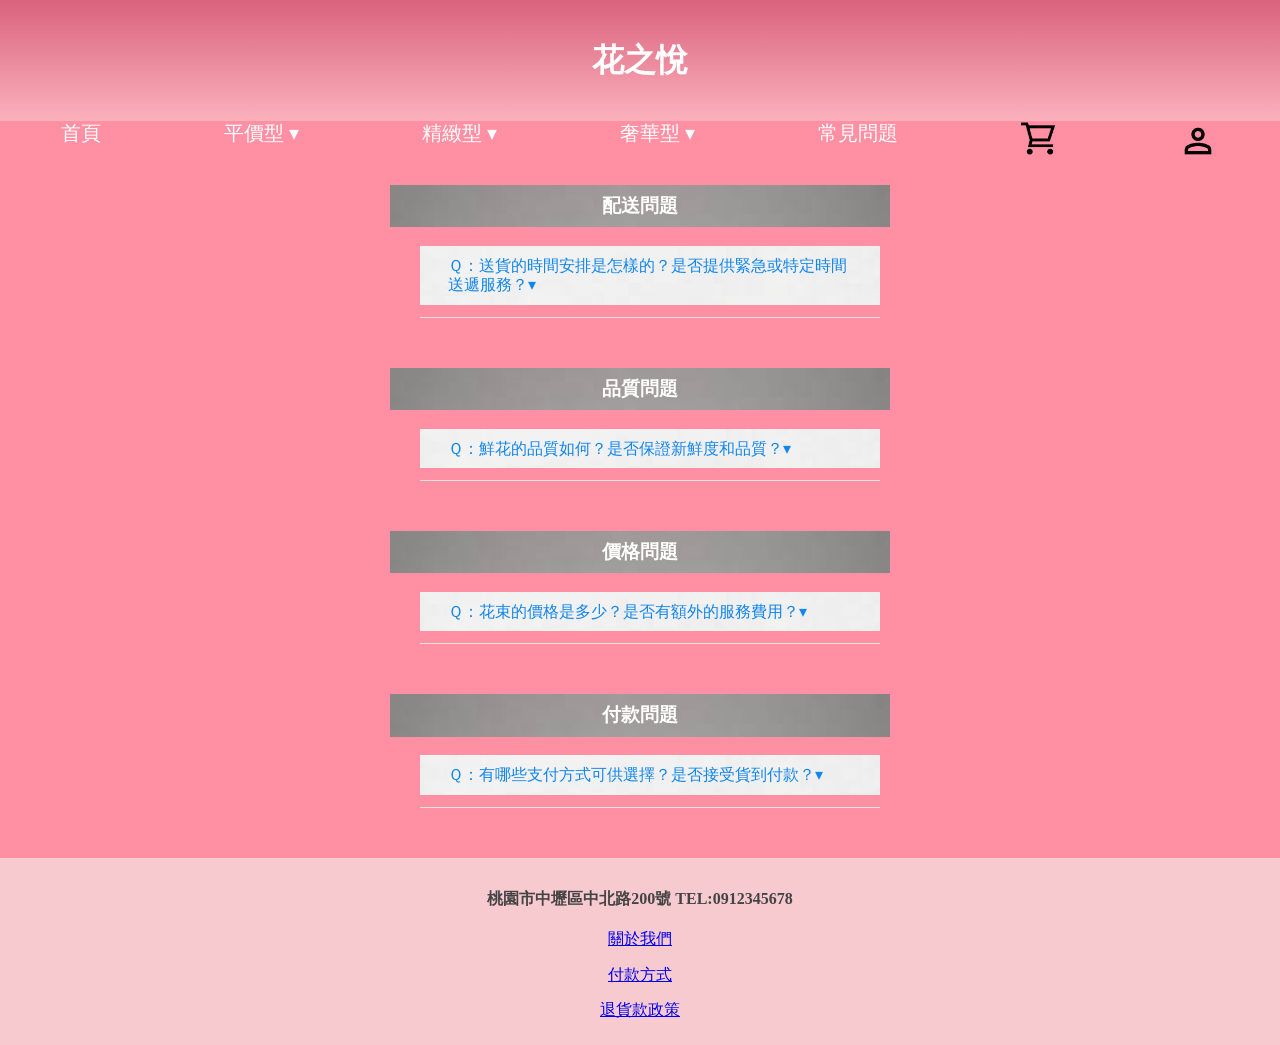
<file: website/pages/problem.html>
<!DOCTYPE html>
<html lang="en">

<head>
    <meta charset="UTF-8" />
    <meta http-equiv="X-UA-Compatible" content="IE=edge" />
    <meta name="viewport" content="width=device-width, initial-scale=1.0" />
    <title>鮮花商務網站</title>
    <link rel="stylesheet" href="../assets/CSS/problem_style.css">
</head>

<body>
    <header>
        <div>
            <h1 class="text">花之悅</h1>
        </div>
    </header>
    <nav>
        <ul class="navbar-nav mb-2 mb-md-0 px-4">
            <li class="nav-item mx-lg-3 pt-lg-5">
                <a class="nav-link active" aria-current="page" href="../pages/index.html">首頁</a>
            </li>
            <li class="nav-item mx-lg-3 pt-lg-5 dropdown">
                <a class="nav-link" href="#" role="button" data-bs-toggle="dropdown" aria-expanded="false">
                    平價型 ▾
                </a>
                <ul class="dropdown-menu text-center">
                    <li><a class="dropdown-item" href="../pages/item1.html">康乃馨</a></li>
                    <li><a class="dropdown-item" href="../pages/item2.html">洋甘菊</a></li>
                    <li><a class="dropdown-item" href="../pages/item3.html">勿忘我</a></li>
                </ul>
            </li>
            <li class="nav-item mx-lg-3 pt-lg-5 dropdown">
                <a class="nav-link" href="#" role="button" data-bs-toggle="dropdown" aria-expanded="false">
                    精緻型 ▾
                </a>
                <ul class="dropdown-menu text-center">
                    <li><a class="dropdown-item" href="../pages/item4.html">玫瑰</a></li>
                    <li><a class="dropdown-item" href="../pages/item5.html">洋桔梗</a></li>
                    <li><a class="dropdown-item" href="../pages/item6.html">向日葵</a></li>
                </ul>
            </li>
            <li class="nav-item mx-lg-3 pt-lg-5 dropdown">
                <a class="nav-link" href="#" role="button" data-bs-toggle="dropdown" aria-expanded="false">
                    奢華型 ▾
                </a>
                <ul class="dropdown-menu text-center">
                    <li><a class="dropdown-item" href="../pages/item7.html">鬱金香</a></li>
                    <li><a class="dropdown-item" href="../pages/item8.html">滿天星</a></li>
                    <li><a class="dropdown-item" href="../pages/item9.html">棉花</a></li>
                </ul>
            </li>
            <li class="nav-item mx-lg-3 pt-lg-5">
                <a class="nav-link active" aria-current="page" href="../pages/problem.html">常見問題</a>
            </li>
            <li class="nav-item mx-lg-3 pt-lg-5 nav-icon-md">
                <a class="nav-link active nav-icon-md-1" aria-current="page" href="../pages/cart.html">
                    <img src="../assets/image/img/cart.png" width="35px">
                </a>
            </li>
            <li class="nav-item mx-lg-3 pt-lg-5">
                <a href="#" class="nav-link active nav-icon-md-1 padd-l-0" role="button" data-bs-toggle="dropdown"
                    aria-expanded="false">
                    <img src="../assets/image/img/person.png" width="40px">
                </a>
                <ul class="dropdown-menu">
                    <li><a class="dropdown-item" href="../pages/register.html">註冊</a></li>
                    <li><a class="dropdown-item" href="../pages/login.html">登入</a></li>
                    <li><a class="dropdown-item" href="../pages/profile.html">會員資料</a></li>
                </ul>
            </li>
        </ul>
    </nav>

    <div id="qaContent">
        <h3 class="qa_group_1">配送問題</h3>
        <ul class="accordionPart">
            <li>
                <div class="qa_title">Ｑ：送貨的時間安排是怎樣的？是否提供緊急或特定時間送遞服務？▾</div>
                <div class="qa_content">
                    A：送貨時間可能會因地區而異，但通常在訂購後的3個工作日內送達。本店提供緊急送遞或特定時間送遞的服務，但會有額外費用，具體費用取決於客戶所選擇的服務類型和送貨地址。我們建議客戶在下單前與我們的客服團隊聯繫。
                </div>
            </li>
        </ul>
    </div>
    <div id="qaContent">
        <h3 class="qa_group_1">品質問題</h3>
        <ul class="accordionPart">
            <li>
                <div class="qa_title">Ｑ：鮮花的品質如何？是否保證新鮮度和品質？▾</div>
                <div class="qa_content">A：會保證其花束是新鮮的，並在送達時處於最佳狀態。然而，如果您收到的花朵有任何問題，我們提供退換貨政策，您可以與客服聯繫以處理。</div>
            </li>
        </ul>
    </div>
    <div id="qaContent">
        <h3 class="qa_group_1">價格問題</h3>
        <ul class="accordionPart">
            <li>
                <div class="qa_title">Ｑ：花束的價格是多少？是否有額外的服務費用？▾</div>
                <div class="qa_content">A：花束價格會根據花材的種類、數量和附加服務而有所不同。價格會在網站上清楚標示，可能會有額外的運費或服務費用。</div>
            </li>
        </ul>
    </div>
    <div id="qaContent">
        <h3 class="qa_group_1">付款問題</h3>
        <ul class="accordionPart">
            <li>
                <div class="qa_title">Ｑ：有哪些支付方式可供選擇？是否接受貨到付款？▾</div>
                <div class="qa_content">A：接受信用卡、線上支付以及貨到付款等方式，您可以根據您的偏好進行選擇。</div>
            </li>
        </ul>
    </div>
    <footer>
        <h4>桃園市中壢區中北路200號 TEL:0912345678</h4>
        <p><a href="../pages/aboutus.html">關於我們</a></p>
        <p><a href="../pages/payment.html">付款方式</a></p>
        <p><a href="../pages/return.html">退貨款政策</a></p>
    </footer>
    <script src="https://code.jquery.com/jquery-3.6.0.min.js"></script>
    <script src="../assets/JS/problem.js"></script>
</body>

</html>
</file>
<file: website/assets/CSS/index_style.css>
* {
    box-sizing: border-box;
}

body {
    background-color: #FF8FA3;
    margin: 0;
    font-family: "標楷體";
    line-height: 1.2;
}

header {
    background-image: linear-gradient(to bottom, #da627d, #FBB1BD);
    color: white;
    text-align: center;
    padding: 20px 0;
    margin: 0;
}

footer {
    background-color: #F7CAD0;
    color: #444444;
    text-align: center;
    padding: 10px;
}

nav {
    background-color: #FF8FA3;
    width: 100%;
}

.navbar-nav {
    display: flex;
    justify-content: space-around;
    list-style: none;
    padding: 0;
}

.nav-item {
    position: relative;
    margin: 0;
    padding: 0;
}

.dropdown-menu {
    display: none;
    position: absolute;
    top: 100%;
    left: 0;
    background-color: #F7CAD0;
    border: 1px solid transparent;
    border-radius: 0%;
    width: 130px;
    z-index: 1;
}

.dropdown-menu .dropdown-item {
    font-size: 20px;
    color: #e29578;
    text-align: center;
}

.nav-item:hover .dropdown-menu {
    display: inline-block;
    font-size: 30px;
}

.nav-link {
    color: white;
    text-decoration: none;
    position: relative;
    text-align: center;
    padding: 10px 0px;
    font-size: 20px;
}

.card {
    padding: 20px;
    margin: 20px 10px;
    border-radius: 10px;
    background-image: url(../image/background/background_5.jpg);
    background-size: cover;
}

.map-container {
    display: flex;
    flex-direction: column;
    align-items: center;
    margin-top: 50px;
    margin-bottom: 50px;
}

.map-container h2 {
    margin-bottom: 20px;
}

.map-wrapper {
    width: 90%;
    max-width: 800px;
    box-shadow: 0 4px 8px rgba(0, 0, 0, 0.5);
}

.map-wrapper iframe {
    width: 100%;
    height: 500px;
}

.content-container {
    display: flex;
    margin: 30px;
}

.slideshow-container {
    width: 60%;
    margin-right: 30px;
    position: relative;
}

.about-us {
    width: 40%;
    margin-left: 30px;
}

.mySlides {
    position: relative;
    display: none;
  }
  
  .mySlides img {
    width: 100%;
    max-height: 550px;
    border-radius: 10%;
    box-shadow: 0 0 20px rgba(0, 0, 0, 0.3);
  }  

@keyframes bounce {
    0%, 20%, 50%, 80%, 100% {
        transform: translateY(0);
    }
    40% {
        transform: translateY(-30px);
    }
    60% {
        transform: translateY(-15px);
    }
}

.about-us h2 {
    color: #a08f8f;
    font-size: 2.5em;
    margin: 0;
    line-height: 3.5;
    animation: bounce 2s infinite;
}

.about-us {
    width: 40%;
    margin-left: 30px;
    display: flex;
    flex-direction: column;
    justify-content: center;
    align-items: center;
    text-align: center;
    line-height: 1.5;
}

.about-us p {
    font-size: 1.2em;
    background-color: #e89f84;
    border-radius: 15%;
}

.prev,
.next {
    cursor: pointer;
    position: absolute;
    top: 50%;
    transform: translateY(-50%);
    width: auto;
    padding: 16px;
    color: white;
    font-weight: bold;
    font-size: 18px;
    transition: 0.6s ease;
    user-select: none;
    z-index: 1;
}

.prev,
.next {
  cursor: pointer;
  position: absolute;
  top: 50%;
  transform: translateY(-50%);
  width: auto;
  padding: 16px;
  color: white;
  font-weight: bold;
  font-size: 18px;
  transition: 0.6s ease;
  user-select: none;
  z-index: 1;
}

.prev {
  left: 0;
}

.next {
  right: 0;
}

.prev:hover,
.next:hover {
  background-color: rgba(0, 0, 0, 0.8);
}

.hot-items-container {
    display: flex;
    justify-content: space-around;
    align-items: center;
    margin-top: 30px;
    flex-wrap: wrap;
}

.hot-item {
    text-align: center;
    margin: 20px;
}

.hot-item img {
    margin-bottom: 10px;
    box-shadow: 0 0 15px rgba(0, 0, 0, 0.8);
    width: 100%;
    max-width: 200px;
    height: auto;
}

.hot-item-name {
    text-align: center;
    font-size: 18px;
    color: #6a655b;
    font-weight: bold;
}

@media (max-width: 1200px) {
    .navbar-nav {
        flex-direction: column;
        align-items: center;
    }

    .nav-item {
        margin-bottom: 10px;
    }

    .slideshow-container {
        width: 100%;
        margin-right: 0;
    }

    .about-us {
        width: 100%;
        margin-left: 0;
    }

    .content-container {
        flex-direction: column;
        align-items: center;
    }
}

@media (max-width: 768px) {
    .slideshow-container {
        max-width: 90%;
    }

    .hot-items-container {
        flex-direction: column;
        align-items: center;
    }

    .hot-item img {
        max-width: 300px;
    }

    .about-us h2 {
        font-size: 2em;
    }

    .about-us p {
        font-size: 1em;
    }
}

@media (max-width: 480px) {
    .nav-link {
        font-size: 16px;
        padding: 8px 0;
    }

    .dropdown-menu .dropdown-item {
        font-size: 16px;
    }

    .hot-item img {
        max-width: 200px;
    }

    .map-container iframe {
        height: 250px;
    }

    .slideshow-container {
        max-width: 100%;
    }

    .about-us h2 {
        font-size: 1.5em;
    }

    .about-us p {
        font-size: 0.9em;
    }
}
</file>
<file: website/assets/CSS/abouts_style.css>
* {
    box-sizing: border-box;
}

body {
    background-color: #FF8FA3;
    margin: 0;
    font-family: "標楷體";
    line-height: 1.2;
}

header {
    background-image: linear-gradient(to bottom, #da627d, #FBB1BD);
    color: white;
    text-align: center;
    padding: 20px 0;
    margin: 0;
}

footer {
    background-color: #F7CAD0;
    color: #444444;
    text-align: center;
    padding: 10px;
}

nav {
    background-color: #FF8FA3;
    /*background-color: #FBB1BD;*/
    width: 100%;
}

.navbar-nav {
    display: flex;
    justify-content: space-around;
    list-style: none;
    padding: 0;
}

.nav-item {
    position: relative;
    margin: 0;
    padding: 0;
}

.dropdown-menu {
    display: none;
    position: absolute;
    top: 100%;
    left: 0;
    background-color: #F7CAD0;
    border: 1px solid transparent;
    border-radius: 0%;
    width: 130px; 
    z-index: 1;
}

.dropdown-menu .dropdown-item {
    font-size: 20px;
    color: #e29578;
}

.nav-item:hover .dropdown-menu {
    display: inline-block; 
    font-size: 30px;
}

.nav-link {
    color: white;
    text-decoration: none;
    position: relative;
    text-align: center;
    padding: 10px 0px;
    font-size: 20px;
}

.card {
    background-image: url(../image/background/background_2.jpg);
    background-size: cover;
    padding: 25px;
    margin: 30px 20px;
    border-radius: 20px;
}

.p1 {
    font-size: 30px;
}

.p2 {
    width: 50px;
    height: auto;
}

.flex1 {
    display: flex;
    justify-content: left;
}

.flex2 {
    width: 75%;
    padding: 0 20px;
    text-align: left;
    letter-spacing: 1px;
}

.avatar-container {
    width: 200px;
    height: 200px;
    border-radius: 50%;
    overflow: hidden;
}

.avatar {
    width: 100%;
    height: 100%;
    object-fit: cover;
}

.text {
    font-size: 20px;
    line-height: 1.4;
}

.text2 {
    font-size: 18px;
    line-height: 1.4;
}

/* 小型設備（例如手機）的樣式 */
@media screen and (max-width: 768px) {
    header {
        padding: 10px 0;
    }
    
    .navbar-nav {
        flex-direction: column;
        align-items: center;
    }
    
    .nav-item {
        margin: 10px 0;
    }
    
    .dropdown-menu {
        width: 100%;
        left: auto;
    }
    
    .card {
        margin: 20px 10px;
    }
    
    .flex1 {
        flex-direction: column;
        align-items: center;
    }
    
    .avatar-container {
        margin-bottom: 20px;
    }
    
    .flex2 {
        width: 100%;
        padding: 0;
        text-align: center;
    }
}
</file>
<file: website/assets/CSS/cart_style.css>
* {
    box-sizing: border-box;
}

body {
    background-color: #FF8FA3;
    margin: 0;
    font-family: "標楷體";
    line-height: 1.2;
}

header {
    background-image: linear-gradient(to bottom, #da627d, #FBB1BD);
    color: white;
    text-align: center;
    padding: 20px 0;
    margin: 0;
}

footer {
    background-color: #F7CAD0;
    color: #444444;
    text-align: center;
    padding: 10px;
}

nav {
    background-color: #FF8FA3;
    /*background-color: #FBB1BD;*/
    width: 100%;
}

.navbar-nav {
    display: flex;
    justify-content: space-around;
    list-style: none;
    padding: 0;
}

.nav-item {
    position: relative;
    margin: 0;
    padding: 0;
}

.dropdown-menu {
    display: none;
    position: absolute;
    top: 100%;
    left: 0;
    background-color: #F7CAD0;
    border: 1px solid transparent;
    border-radius: 0%;
    width: 130px; 
    z-index: 1;
}

.dropdown-menu .dropdown-item {
    font-size: 20px;
    color: #e29578;
    text-align: center;
}

.nav-item:hover .dropdown-menu {
    display: inline-block; 
    font-size: 30px;
}

.nav-link {
    color: white;
    text-decoration: none;
    position: relative;
    text-align: center;
    padding: 10px 0px;
    font-size: 20px;
}

.container {
    max-width: 800px;
    margin: 50px auto;
    padding: 20px;
    background-color: #fff;
    border-radius: 10px;
    box-shadow: 0 0 10px rgba(0, 0, 0, 0.1);
}

h1 {
    text-align: center;
    margin-bottom: 20px;
}

.cart {
    border-top: 1px solid #ccc;
    border-bottom: 1px solid #ccc;
    padding: 20px 0;
}

.item {
    margin-bottom: 10px;
}

.item-info {
    display: flex;
    justify-content: space-between;
    align-items: center;
    padding: 10px 0;
    border-bottom: 1px solid #ce9898;
}

.item-name {
    flex: 1;
}

.shopee-input-quantity {
    display: flex;
    align-items: center;
    flex: 1;
    justify-content: center;
}

.shopee-input-quantity .bt {
    width: 30px;
    height: 30px;
    background-color: #f8f1f1;
    font-size: 18px;
    line-height: 30px;
    text-align: center;
    cursor: pointer;
}

.shopee-input-quantity .number {
    width: 50px;
    height: 30px;
    text-align: center;
    font-size: 16px;
}

.item-price {
    flex: 1;
    text-align: left;
}

.delete-btn {
    flex: 1;
    background-color: #ff4d4d;
    color: white;
    border: none;
    padding: 5px 10px;
    border-radius: 5px;
    cursor: pointer;
    text-align: center;
}

.delete-btn:hover {
    background-color: #e60000;
}

.spacer {
    flex: 1;
}

.checkout {
    margin-top: 30px;
}

.checkout h2 {
    margin-bottom: 20px;
}

.checkout-form {
    background-color: #f9f9f9;
    padding: 20px;
    border-radius: 10px;
}

.checkout-form label {
    display: block;
    margin-bottom: 10px;
}

.checkout-form input[type="text"],
.checkout-form input[type="email"],
.checkout-form textarea {
    width: 100%;
    padding: 10px;
    margin-bottom: 10px;
    border: 1px solid #ccc;
    border-radius: 5px;
}

.checkout-form button {
    padding: 10px 20px;
    background-color: #007bff;
    color: #fff;
    border: none;
    border-radius: 5px;
    cursor: pointer;
    transition: background-color 0.3s;
}

.checkout-form button:hover {
    background-color: #0056b3;
}

/* 小型裝置（例如手機） */
@media only screen and (max-width: 600px) {
    header {
        padding: 10px 0; 
    }
    
    nav {
        padding: 10px 0;
        text-align: center; 
    }

    .navbar-nav {
        display: inline-block;
        list-style: none;
        padding: 0;
        margin: 0 auto; 
    }

    .nav-item {
        margin-bottom: 10px; 
        width: 100%; 
    }

    .dropdown-menu {
        position: static; 
        width: 100%; 
        box-shadow: none; 
        border: none; 
    }

    .nav-item:hover .dropdown-menu {
        display: block; 
    }

    .nav-link {
        font-size: 18px; 
        padding: 10px; 
    }
    
    footer {
        padding: 15px; 
    }
}
</file>
<file: website/assets/CSS/login_style.css>
* {
    box-sizing: border-box;
}

body {
    background-color: #FF8FA3;
    margin: 0;
    font-family: "標楷體";
    line-height: 1.2;
}

header {
    background-image: linear-gradient(to bottom, #da627d, #FBB1BD);
    color: white;
    text-align: center;
    padding: 20px 0;
    margin: 0;
}

footer {
    background-color: #F7CAD0;
    color: #444444;
    text-align: center;
    padding: 10px;
}

nav {
    background-color: #FF8FA3;
    /*background-color: #FBB1BD;*/
    width: 100%;
}

.navbar-nav {
    display: flex;
    justify-content: space-around;
    list-style: none;
    padding: 0;
}

.nav-item {
    position: relative;
    margin: 0;
    padding: 0;
}

.dropdown-menu {
    display: none;
    position: absolute;
    top: 100%;
    left: 0;
    background-color: #F7CAD0;
    border: 1px solid transparent;
    border-radius: 0%;
    width: 130px; 
    z-index: 1;
}

.dropdown-menu .dropdown-item {
    font-size: 20px;
    color: #e29578;
    text-align: center;
}

.nav-item:hover .dropdown-menu {
    display: inline-block; 
    font-size: 30px;
}

.nav-link {
    color: white;
    text-decoration: none;
    position: relative;
    text-align: center;
    padding: 10px 0px;
    font-size: 20px;
}

.card {
    background-image: url(../image/background/background.jpg);
    background-size: cover;
    padding: 25px;
    margin: 30px 40px;
    border-radius: 20px;
    display: flex;
    flex-direction: column;
    align-items: center;
    box-shadow: 0 0 20px rgba(0, 0, 0, 0.3);
}

.login {
    background-color: #fff;
    padding: 20px;
    box-shadow: 0 0 20px rgba(0, 0, 0, 0.5);
    border-radius: 8px;
    width: 300px;
}

.login h2 {
    text-align: center;
    margin-bottom: 20px;
}

.login label {
    display: block;
    margin: 10px 0 5px;
}

.login input[type="text"],
.login input[type="password"] {
    width: 100%;
    padding: 10px;
    margin: 5px 0 20px;
    border: 1px solid #ccc;
    border-radius: 4px;
    box-sizing: border-box;
}

.login button {
    width: 100%;
    padding: 10px;
    background-color: #4CAF50;
    color: white;
    border: none;
    border-radius: 4px;
    cursor: pointer;
}

.login button:hover {
    background-color: #45a049;
}

@media (max-width: 768px) {
    header {
        padding: 10px 0; 
    }
    
    nav {
        padding: 10px 0;
        text-align: center; 
    }

    .navbar-nav {
        display: inline-block; 
        list-style: none;
        padding: 0;
        margin: 0 auto;
    }
    .nav-item {
        margin-bottom: 10px; 
        width: 100%; 
    }

    .dropdown-menu {
        position: static; 
        width: 100%; 
        box-shadow: none; 
        border: none; 
    }

    .nav-item:hover .dropdown-menu {
        display: block; 
    }

    .nav-link {
        font-size: 18px; 
        padding: 10px; 
    }
    
    footer {
        padding: 15px; 
    }
    
    .card {
        margin: 30px 10px;
    }
  
    .login {
        width: 90%;
    }
  
    .login input[type="text"],
    .login input[type="password"] {
        width: calc(100% - 20px);
    }
  
    .login button {
        width: calc(100% - 20px);
    }
}
</file>
<file: website/assets/CSS/payment_style.css>
* {
    box-sizing: border-box;
}

body {
    background-color: #FF8FA3;
    margin: 0;
    font-family: "標楷體";
    line-height: 1.2;
}

header {
    background-image: linear-gradient(to bottom, #da627d, #FBB1BD);
    color: white;
    padding: 10px;
    text-align: center;
}

nav {
    background-color: #FF8FA3;
    width: 100%;
}

.navbar-nav {
    display: flex;
    flex-wrap: wrap;
    justify-content: space-around;
    list-style: none;
    padding: 0;
}

.nav-item {
    position: relative;
    margin: 0;
    padding: 0;
}

.dropdown-menu {
    display: none;
    position: absolute;
    top: 100%;
    left: 0;
    background-color: #F7CAD0;
    border: 1px solid transparent;
    border-radius: 0;
    width: 130px;
    z-index: 1;
}

.dropdown-menu .dropdown-item {
    font-size: 20px;
    color: #e29578;
}

.nav-item:hover .dropdown-menu {
    display: inline-block;
    font-size: 30px;
}

.nav-link {
    color: white;
    text-decoration: none;
    text-align: center;
    padding: 10px 0;
    font-size: 20px;
}

footer {
    background-color: #F7CAD0;
    color: #444444;
    text-align: center;
    padding: 25px;
}

article {
    width: 100%;
    max-width: 800px;
    margin: 20px auto;
    display: flex;
    flex-wrap: wrap;
    justify-content: space-around;
    gap: 20px;
    align-items: flex-start;
    opacity: 0;
    transform: translateY(20px);
    animation: floatIn 1s ease-in-out forwards;
}

@keyframes floatIn {
    to {
        opacity: 1;
        transform: translateY(0);
    }
}

.section {
    flex: 1;
    max-width: 45%;
    border-radius: 10px;
    border: 2px solid #444444;
    padding: 20px;
    box-sizing: border-box;
    color: #444444;
    background-color: #e1dcd4;
}

.section h2 {
    margin: 0 0 10px;
    text-align: center;
    font-size: 1.5em;
}

.section ul {
    list-style-type: none;
    padding: 0;
    margin: 10px 0 0 0;
    text-align: center;
    font-size: 1.2em;
}

.section li {
    margin-bottom: 10px;
    font-weight: bold;
}

img {
    width: 40px;
    height: 40px;
    margin-bottom: 15px;
}

/* 小型裝置（例如手機） */
@media only screen and (max-width: 600px) {
    header {
        padding: 10px 0; 
    }
    
    nav {
        padding: 10px 0; 
    }

    .navbar-nav {
        flex-direction: column; 
        align-items: center; 
        text-align: center; /* 新增的屬性 */
    }

    .nav-item {
        margin-bottom: 10px; 
        width: 100%; 
    }

    .dropdown-menu {
        position: static; 
        width: 100%; 
        box-shadow: none; 
        border: none; 
    }

    .nav-item:hover .dropdown-menu {
        display: block; 
    }

    .nav-link {
        font-size: 18px; 
        padding: 10px; 
    }

    footer {
        padding: 15px; 
    }
 
    article {
        flex-direction: column;
        align-items: center;
    }
    .section {
        max-width: 100%;
        margin-bottom: 20px;
    }
}

/* 中型裝置（例如平板） */
@media only screen and (min-width: 601px) and (max-width: 1024px) {
    article {
        flex-wrap: wrap;
    }
    .section {
        max-width: 48%;
        margin-bottom: 20px;
    }
}

/* 大型裝置（例如桌面） */
@media only screen and (min-width: 1025px) {
    article {
        justify-content: space-around;
    }
}
</file>
<file: website/assets/CSS/problem_style.css>
* {
    box-sizing: border-box;
}

body {
    background-color: #FF8FA3;
    margin: 0;
    font-family: "標楷體";
    line-height: 1.2;
}

header {
    background-image: linear-gradient(to bottom, #da627d, #FBB1BD);
    color: white;
    text-align: center;
    padding: 20px 0;
    margin: 0;
}

footer {
    background-color: #F7CAD0;
    color: #444444;
    text-align: center;
    padding: 10px;
}

nav {
    background-color: #FF8FA3;
    width: 100%;
}

.navbar-nav {
    display: flex;
    justify-content: space-around;
    list-style: none;
    padding: 0;
}

.nav-item {
    position: relative;
    margin: 0;
    padding: 0;
}

.dropdown-menu {
    display: none;
    position: absolute;
    top: 100%;
    left: 0;
    background-color: #F7CAD0;
    border: 1px solid transparent;
    width: 90px; 
    z-index: 1;
}

.dropdown-menu .dropdown-item {
    font-size: 20px;
    color: #e29578;
}

.nav-item:hover .dropdown-menu {
    display: block;
}

.nav-link {
    color: white;
    text-decoration: none;
    position: relative;
    text-align: center;
    padding: 10px 0px;
    font-size: 20px;
}

.text {
    font-family: "標楷體";
}

ul, li {
    margin: 0;
    padding: 0;
    list-style: none;
}

/* 參考該網頁https://abgne.tw/jquery/apply-jquery/slide-q-and-a-list.html*/
#qaContent {
    width: 500px;
    margin: auto; 
}

#qaContent h3 {
    height: auto; 
    text-indent: 0; 
    padding: 10px;
    color: white; 
    background: url(../image/background/background_3.jpg) no-repeat;
    background-size: cover; 
    text-align: center; 
}

#qaContent ul.accordionPart {
    margin: 10px 10px 50px 30px;
}

#qaContent ul.accordionPart li {
    border-bottom: solid 1px #e3e3e3;
    padding-bottom: 12px;
    margin-top: 12px;
}

#qaContent ul.accordionPart li .qa_title, 
#qaContent ul.accordionPart li .qa_content {
    padding: 10px 28px;
    color: #1186ec;
    background: url(../image/background/background_2.jpg) no-repeat;
    background-size: cover; 
}

#qaContent ul.accordionPart li .qa_content {
    color: #666;
}

#qaContent ul.accordionPart li .qa_title_on {
    text-decoration: underline;
}

/* 在小於 768px 的螢幕寬度下的 RWD 樣式 */
@media screen and (max-width: 768px) {
    .navbar-nav {
        flex-direction: column;
        align-items: center;
    }

    .nav-item {
        margin: 10px 0;
    }

    .dropdown-menu {
        position: static;
        display: none;
        width: auto;
        background-color: transparent;
        border: none;
    }

    .nav-item:hover .dropdown-menu {
        display: block;
        position: static;
        width: auto;
    }

    .nav-link {
        text-align: center;
        padding: 10px 0;
    }

    #qaContent {
        width: 90%;
        margin: auto;
    }
}

/* 在小於 576px 的螢幕寬度下的 RWD 樣式 */
@media screen and (max-width: 576px) {
    header {
        padding: 10px 0;
    }

    .navbar-nav {
        padding: 0;
    }

    .nav-item {
        margin: 5px 0;
    }

    .nav-link {
        font-size: 16px;
    }

    .dropdown-menu {
        width: 100%;
    }

    #qaContent {
        width: 95%;
        margin: auto;
    }
}
</file>
